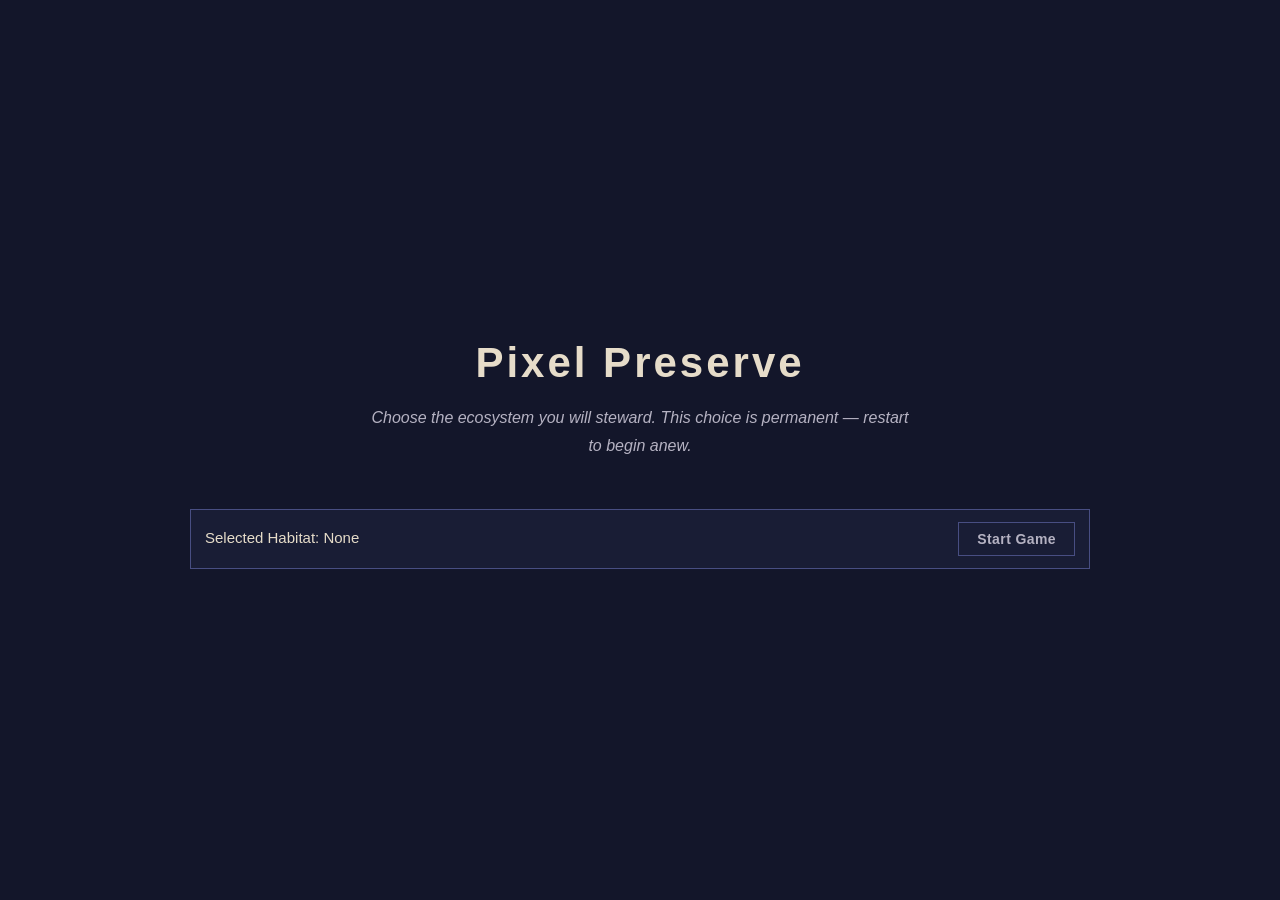
<file: index.html>
<!DOCTYPE html>
<html lang="en">
<head>
  <meta charset="UTF-8" />
  <meta name="viewport" content="width=device-width, initial-scale=1.0" />
  <title>Pixel Preserve</title>
  <link rel="preconnect" href="https://fonts.googleapis.com">
  <link rel="preconnect" href="https://fonts.gstatic.com" crossorigin>
  <link href="https://fonts.googleapis.com/css2?family=EB+Garamond:ital,wght@0,400;0,600;0,700;1,400&display=swap" rel="stylesheet">
  <link rel="stylesheet" href="style.css" />
</head>
<body>

<!-- ── Habitat Selection Screen (shown first) ─────────────── -->
<div id="habitat-select-screen">
  <div id="habitat-select-box">
    <div id="select-title">Pixel Preserve</div>
    <p id="select-subtitle">Choose the ecosystem you will steward. This choice is permanent — restart to begin anew.</p>
    <div id="habitat-select-grid"></div>
    <div id="habitat-start-panel">
      <span id="selected-habitat-label">Selected Habitat: None</span>
      <button id="start-game-btn" disabled>Start Game</button>
    </div>
  </div>
</div>

<!-- ── Main Game (hidden until habitat chosen) ───────────── -->
<div id="app">

  <!-- Top stat bar -->
  <div id="topbar">
    <div class="stat-block">
      <span class="stat-label">Year</span>
      <span class="stat-value blue" id="ui-year">0.0</span>
    </div>
    <div class="stat-block">
      <span class="stat-label">Biomass</span>
      <span class="stat-value gold" id="ui-biomass">0</span>
    </div>
    <div class="stat-block">
      <span class="stat-label">Biodiversity</span>
      <span class="stat-value green" id="ui-biodiversity">0</span>
    </div>
    <div class="stat-block">
      <span class="stat-label">Stability</span>
      <span class="stat-value" id="ui-stability">100%</span>
    </div>
    <div class="stat-block">
      <span class="stat-label">Animals</span>
      <span class="stat-value" id="ui-animals">0</span>
    </div>
    <div class="stat-block">
      <span class="stat-label">Next Disaster</span>
      <span class="stat-value warn" id="ui-disaster">—</span>
    </div>
    <div id="title-badge">Pixel Preserve</div>
    <button id="restart-btn" title="Restart game">↺ Restart</button>
  </div>

  <!-- Main content -->
  <div id="main">

    <!-- Left: habitat canvas -->
    <canvas id="gameCanvas"></canvas>

    <!-- Right: dashboard -->
    <div id="dashboard">

      <div id="tab-bar">
        <button class="active" data-tab="map">Map</button>
        <button data-tab="skills">Skills</button>
        <button data-tab="divine">Divine Hand</button>
        <button data-tab="log">Log</button>
      </div>

      <!-- MAP tab -->
      <div id="tab-map" class="tab-content visible">
        <div class="section-header">Current Habitat</div>
        <div id="habitat-info-panel"></div>
        <div class="section-header" style="margin-top:16px;">Live Statistics</div>
        <div id="habitat-stats-panel" class="habitat-stats">Loading…</div>
      </div>

      <!-- SKILLS tab -->
      <div id="tab-skills" class="tab-content">
        <div class="section-header">Skill Tree</div>
        <div id="skill-tree-container"></div>
        <div class="section-header" style="margin-top:12px;">Ability</div>
        <div id="ability-container"></div>
      </div>

      <!-- DIVINE HAND tab -->
      <div id="tab-divine" class="tab-content">
        <div class="section-header">Divine Interventions</div>
        <p class="divine-intro">Shape your ecosystem through divine power. Each intervention costs Biomass and endures permanently.</p>
        <div id="divine-list"></div>
        <div id="placing-indicator" style="display:none">
          <span id="placing-label">Click canvas to place</span>
          <button id="placing-cancel">Cancel</button>
        </div>
      </div>

      <!-- LOG tab -->
      <div id="tab-log" class="tab-content">
        <div class="section-header">Event Log</div>
        <div id="log-container"></div>
      </div>

    </div><!-- /dashboard -->
  </div><!-- /main -->
</div><!-- /app -->

<!-- Disaster flash overlay -->
<div id="disaster-overlay"></div>

<!-- Offline progress modal -->
<div id="offline-modal">
  <div class="modal-box">
    <h2>Welcome Back</h2>
    <p id="offline-msg">Your ecosystem continued in your absence.</p>
    <div class="biomass-gained" id="offline-biomass">+0 Biomass</div>
    <br/>
    <button class="modal-btn" id="offline-ok">Continue</button>
  </div>
</div>

<script src="game.js"></script>
</body>
</html>
</file>
<file: style.css>
/* ─────────────────────────────────────────────────────────────
   Pixel Preserve — style.css
   Calm simulation palette, EB Garamond serif font
───────────────────────────────────────────────────────────── */

*, *::before, *::after { box-sizing: border-box; margin: 0; padding: 0; }

:root {
  --bg:          #13162a;
  --bg2:         #191d35;
  --bg3:         #1f243f;
  --border:      #303660;
  --border2:     #484e82;
  --text:        #e6dcc9;
  --text-muted:  #b5b2c2;
  --accent:      #6d9e72;
  --accent-dim:  #4a7050;
  --blue:        #7ca8c2;
  --gold:        #c8a050;
  --warn:        #b86a50;
  --purple:      #8878b2;
  --red:         #c06055;
}

html, body {
  height: 100%;
  background: var(--bg);
  color: var(--text);
  font-family: 'Trebuchet MS', 'Segoe UI', Tahoma, Arial, sans-serif;
  font-size: 16px;
  line-height: 1.5;
  overflow: hidden;
}

/* ── Habitat Selection Screen ───────────────────────────── */
#habitat-select-screen {
  position: fixed;
  inset: 0;
  background: var(--bg);
  z-index: 200;
  display: flex;
  align-items: center;
  justify-content: center;
  overflow-y: auto;
  padding: 24px;
}

#habitat-select-screen.hidden { display: none; }

#habitat-select-box {
  max-width: 900px;
  width: 100%;
  text-align: center;
}

#select-title {
  font-size: 42px;
  font-weight: 600;
  color: var(--text);
  letter-spacing: 3px;
  margin-bottom: 10px;
}

#select-subtitle {
  font-size: 16px;
  color: var(--text-muted);
  font-style: italic;
  margin-bottom: 32px;
  max-width: 540px;
  margin-left: auto;
  margin-right: auto;
  line-height: 1.7;
}

#habitat-select-grid {
  display: grid;
  grid-template-columns: repeat(3, 1fr);
  gap: 16px;
  margin-bottom: 18px;
}

.habitat-card {
  background: var(--bg2);
  border: 2px solid var(--border);
  border-radius: 2px;
  padding: 18px 14px;
  cursor: pointer;
  text-align: left;
  transition: border-color 0.2s, background 0.2s;
}

.habitat-card:hover {
  border-color: var(--border2);
  background: var(--bg3);
}

.habitat-card.selected {
  border-color: var(--accent);
  box-shadow: 0 0 0 1px var(--accent) inset;
}

#habitat-start-panel {
  display: flex;
  align-items: center;
  justify-content: space-between;
  gap: 12px;
  padding: 12px 14px;
  background: var(--bg2);
  border: 1px solid var(--border2);
}

#selected-habitat-label {
  font-size: 15px;
  color: var(--text);
}

#start-game-btn {
  padding: 8px 18px;
  border: 1px solid var(--accent);
  background: transparent;
  color: var(--accent);
  font-family: inherit;
  font-size: 14px;
  font-weight: 600;
  letter-spacing: 0.4px;
  cursor: pointer;
}

#start-game-btn:hover:not(:disabled) {
  background: var(--accent);
  color: var(--bg);
}

#start-game-btn:disabled {
  border-color: var(--border2);
  color: var(--text-muted);
  cursor: not-allowed;
}

.habitat-card-preview {
  width: 100%;
  height: 60px;
  margin-bottom: 12px;
  image-rendering: pixelated;
  border: 1px solid var(--border);
}

.habitat-card-name {
  font-size: 20px;
  font-weight: 600;
  color: var(--text);
  margin-bottom: 4px;
}

.habitat-card-desc {
  font-size: 13px;
  color: var(--text-muted);
  font-style: italic;
  margin-bottom: 8px;
  line-height: 1.6;
}

.habitat-card-species {
  font-size: 12px;
  color: var(--accent-dim);
  margin-bottom: 10px;
}

.habitat-card-difficulty {
  font-size: 12px;
  letter-spacing: 1px;
}

.diff-easy   { color: var(--accent); }
.diff-medium { color: var(--gold); }
.diff-hard   { color: var(--warn); }

/* ── App layout ───────────────────────────────────────────── */
#app {
  display: flex;
  flex-direction: column;
  height: 100vh;
}

#app.hidden { display: none; }

/* ── Top bar ──────────────────────────────────────────────── */
#topbar {
  display: flex;
  align-items: center;
  height: 42px;
  background: var(--bg3);
  border-bottom: 2px solid var(--border);
  padding: 0 10px;
  flex-shrink: 0;
  user-select: none;
  gap: 0;
}

.stat-block {
  display: flex;
  align-items: center;
  gap: 6px;
  padding: 0 14px;
  border-right: 1px solid var(--border);
  height: 100%;
  font-size: 13px;
}

.stat-block:first-child { border-left: 1px solid var(--border); }

.stat-label { color: var(--text-muted); font-style: italic; }
.stat-value { font-weight: 600; color: var(--text); min-width: 44px; font-size: 15px; }
.stat-value.blue   { color: var(--blue); }
.stat-value.gold   { color: var(--gold); }
.stat-value.green  { color: var(--accent); }
.stat-value.warn   { color: var(--warn); }
.stat-value.red    { color: var(--red); }

#title-badge {
  margin-left: auto;
  padding: 0 14px;
  color: var(--text-muted);
  font-size: 13px;
  font-style: italic;
  letter-spacing: 1px;
}

#restart-btn {
  margin-left: 8px;
  padding: 4px 14px;
  background: transparent;
  border: 1px solid var(--border2);
  color: var(--text-muted);
  cursor: pointer;
  font-family: inherit;
  font-size: 13px;
  transition: border-color 0.15s, color 0.15s;
}

#restart-btn:hover { border-color: var(--warn); color: var(--warn); }

/* ── Main layout ──────────────────────────────────────────── */
#main {
  display: flex;
  flex: 1;
  overflow: hidden;
}

/* ── Canvas ───────────────────────────────────────────────── */
#gameCanvas {
  display: block;
  flex: 1;
  height: 100%;
  image-rendering: pixelated;
  image-rendering: crisp-edges;
  min-width: 0;
  cursor: crosshair;
}

#gameCanvas.placing { cursor: cell; }

/* ── Dashboard ────────────────────────────────────────────── */
#dashboard {
  width: 30%;
  min-width: 260px;
  background: var(--bg2);
  border-left: 2px solid var(--border);
  display: flex;
  flex-direction: column;
  overflow: hidden;
  transition: width 0.25s ease;
}

#main.skills-open #dashboard { width: 46%; }

/* ── Tab bar ──────────────────────────────────────────────── */
#tab-bar {
  display: flex;
  flex-shrink: 0;
  border-bottom: 2px solid var(--border);
}

#tab-bar button {
  flex: 1;
  padding: 10px 4px;
  background: var(--bg3);
  border: none;
  border-right: 1px solid var(--border);
  color: var(--text-muted);
  cursor: pointer;
  font-family: inherit;
  font-size: 13px;
  transition: color 0.15s, background 0.15s;
}

#tab-bar button:last-child { border-right: none; }
#tab-bar button:hover { color: var(--text); background: var(--bg2); }
#tab-bar button.active {
  color: var(--text);
  background: var(--bg2);
  border-bottom: 2px solid var(--accent);
  margin-bottom: -2px;
  font-weight: 600;
}

/* ── Tab panels ───────────────────────────────────────────── */
.tab-content {
  display: none;
  flex: 1;
  padding: 14px;
  overflow-y: auto;
  overflow-x: hidden;
}

.tab-content.visible { display: block; }

.tab-content::-webkit-scrollbar { width: 6px; }
.tab-content::-webkit-scrollbar-track { background: var(--bg2); }
.tab-content::-webkit-scrollbar-thumb { background: var(--border2); border-radius: 3px; }

/* ── Section headers ──────────────────────────────────────── */
.section-header {
  font-size: 11px;
  font-weight: 600;
  letter-spacing: 2px;
  text-transform: uppercase;
  color: var(--text-muted);
  margin-bottom: 10px;
  border-bottom: 1px solid var(--border);
  padding-bottom: 5px;
}

/* ── MAP tab ──────────────────────────────────────────────── */
#habitat-info-panel {
  padding: 10px;
  background: var(--bg3);
  border: 1px solid var(--border);
  margin-bottom: 4px;
}

#habitat-info-panel .info-name {
  font-size: 22px;
  font-weight: 600;
  color: var(--text);
  margin-bottom: 4px;
}

#habitat-info-panel .info-species {
  font-size: 14px;
  color: var(--accent-dim);
  font-style: italic;
}

.habitat-stats {
  padding: 12px;
  border: 1px solid var(--border);
  background: var(--bg3);
  line-height: 2.2;
}

.stat-row {
  display: flex;
  justify-content: space-between;
  align-items: baseline;
  border-bottom: 1px solid var(--border);
  padding: 2px 0;
  font-size: 15px;
}

.stat-row:last-child { border-bottom: none; }

.stat-row-label {
  color: var(--text-muted);
  font-style: italic;
  font-size: 13px;
}

.stat-row-val {
  font-weight: 600;
  font-size: 17px;
  color: var(--text);
}

.stat-row-val.blue   { color: var(--blue); }
.stat-row-val.gold   { color: var(--gold); }
.stat-row-val.green  { color: var(--accent); }
.stat-row-val.warn   { color: var(--warn); }
.stat-row-val.red    { color: var(--red); }

/* ── SKILLS tab ───────────────────────────────────────────── */
#skill-tree-container {
  display: flex;
  gap: 10px;
  align-items: flex-start;
}

.skill-branch {
  flex: 1;
  display: flex;
  flex-direction: column;
  align-items: stretch;
  min-width: 0;
}

.branch-header {
  text-align: center;
  font-size: 12px;
  font-weight: 600;
  padding: 6px 4px;
  margin-bottom: 8px;
  border-bottom: 2px solid var(--branch-color, var(--border2));
  color: var(--branch-color, var(--text));
  letter-spacing: 0.5px;
}

.skill-node {
  padding: 8px;
  border: 1px solid var(--border);
  background: var(--bg3);
  position: relative;
}

.skill-node.locked { opacity: 0.55; }
.skill-node.owned  { border-color: var(--accent-dim); }

.skill-node-name {
  font-size: 14px;
  font-weight: 600;
  color: var(--text);
  margin-bottom: 3px;
}

.skill-node-desc {
  font-size: 12px;
  color: var(--text-muted);
  font-style: italic;
  margin-bottom: 6px;
  line-height: 1.5;
}

.skill-node-footer {
  display: flex;
  align-items: center;
  justify-content: space-between;
  gap: 4px;
}

.skill-node-cost {
  font-size: 12px;
  color: var(--gold);
}

.skill-btn {
  padding: 3px 10px;
  background: transparent;
  border: 1px solid var(--accent);
  color: var(--accent);
  cursor: pointer;
  font-family: inherit;
  font-size: 12px;
  transition: background 0.15s;
  white-space: nowrap;
}

.skill-btn:hover:not(:disabled) { background: var(--accent); color: var(--bg); }
.skill-btn:disabled { border-color: var(--border2); color: var(--text-muted); cursor: not-allowed; }
.skill-btn.owned { border-color: var(--text-muted); color: var(--text-muted); cursor: default; }

.skill-connector {
  width: 2px;
  height: 14px;
  background: var(--border2);
  margin: 0 auto;
  flex-shrink: 0;
}

/* Ability card */
.ability-card {
  padding: 10px;
  border: 1px solid var(--purple);
  background: var(--bg3);
  margin-bottom: 4px;
}

.ability-card.locked { opacity: 0.5; border-color: var(--border); }

.ability-name {
  font-size: 16px;
  font-weight: 600;
  color: var(--purple);
  margin-bottom: 4px;
}

.ability-desc {
  font-size: 13px;
  color: var(--text-muted);
  font-style: italic;
  margin-bottom: 8px;
  line-height: 1.6;
}

.ability-footer {
  display: flex;
  align-items: center;
  justify-content: space-between;
}

.ability-cost { font-size: 13px; color: var(--gold); }

.ability-btn {
  padding: 4px 14px;
  background: transparent;
  border: 1px solid var(--purple);
  color: var(--purple);
  cursor: pointer;
  font-family: inherit;
  font-size: 13px;
  transition: background 0.15s;
}

.ability-btn:hover:not(:disabled) { background: var(--purple); color: var(--bg); }
.ability-btn:disabled { border-color: var(--border2); color: var(--text-muted); cursor: not-allowed; }

.cooldown-bar {
  height: 3px;
  margin-top: 8px;
  background: var(--border);
  border-radius: 1px;
  overflow: hidden;
}

.cooldown-fill {
  height: 100%;
  background: var(--purple);
  transition: width 0.5s linear;
}

/* ── DIVINE HAND tab ──────────────────────────────────────── */
.divine-intro {
  font-size: 14px;
  color: var(--text-muted);
  font-style: italic;
  margin-bottom: 14px;
  line-height: 1.7;
}

.divine-card {
  padding: 10px;
  margin-bottom: 10px;
  border: 1px solid var(--border);
  background: var(--bg3);
  cursor: grab;
}

.divine-card:active { cursor: grabbing; }

.divine-card-name {
  font-size: 17px;
  font-weight: 600;
  color: var(--text);
  margin-bottom: 4px;
}

.divine-card-desc {
  font-size: 13px;
  color: var(--text-muted);
  font-style: italic;
  margin-bottom: 8px;
  line-height: 1.6;
}

.divine-card-footer {
  display: flex;
  align-items: center;
  justify-content: space-between;
}

.divine-cost { font-size: 13px; color: var(--gold); }

.divine-btn {
  padding: 4px 14px;
  background: transparent;
  border: 1px solid var(--blue);
  color: var(--blue);
  cursor: pointer;
  font-family: inherit;
  font-size: 13px;
  transition: background 0.15s;
}

.divine-btn:hover:not(:disabled) { background: var(--blue); color: var(--bg); }
.divine-btn:disabled { border-color: var(--border2); color: var(--text-muted); cursor: not-allowed; }
.divine-btn.placed { border-color: var(--accent-dim); color: var(--accent-dim); }

#placing-indicator {
  margin-top: 12px;
  padding: 10px;
  background: var(--bg3);
  border: 1px solid var(--gold);
  display: flex;
  align-items: center;
  justify-content: space-between;
}

#placing-label {
  font-size: 14px;
  color: var(--gold);
  font-style: italic;
}

#placing-cancel {
  padding: 2px 10px;
  background: transparent;
  border: 1px solid var(--warn);
  color: var(--warn);
  cursor: pointer;
  font-family: inherit;
  font-size: 12px;
}

/* ── LOG tab ──────────────────────────────────────────────── */
#log-container {
  display: flex;
  flex-direction: column;
  gap: 4px;
}

.log-entry {
  font-size: 13px;
  color: var(--text-muted);
  padding: 4px 0;
  border-bottom: 1px solid var(--border);
  line-height: 1.6;
}

.log-entry .log-year { color: var(--blue); margin-right: 5px; font-weight: 600; }
.log-entry.log-disaster { color: var(--warn); }
.log-entry.log-birth    { color: var(--accent); }
.log-entry.log-info     { color: var(--gold); }

/* ── Disaster flash overlay ──────────────────────────────── */
#disaster-overlay {
  position: fixed;
  inset: 0;
  pointer-events: none;
  z-index: 10;
  opacity: 0;
  transition: opacity 0.3s;
  background: radial-gradient(ellipse at center, transparent 40%, rgba(180,60,30,0.18) 100%);
}

#disaster-overlay.flash { opacity: 1; }

/* ── Offline modal ────────────────────────────────────────── */
#offline-modal {
  display: none;
  position: fixed;
  inset: 0;
  background: rgba(0,0,0,0.65);
  z-index: 100;
  align-items: center;
  justify-content: center;
}

#offline-modal.visible { display: flex; }

.modal-box {
  background: var(--bg2);
  border: 2px solid var(--border2);
  padding: 28px 36px;
  max-width: 380px;
  text-align: center;
}

.modal-box h2 {
  font-size: 26px;
  font-weight: 600;
  letter-spacing: 1px;
  color: var(--text);
  margin-bottom: 12px;
}

.modal-box p {
  font-size: 15px;
  color: var(--text-muted);
  font-style: italic;
  margin-bottom: 16px;
  line-height: 1.8;
}

.modal-box .biomass-gained {
  font-size: 28px;
  color: var(--gold);
  font-weight: 600;
  margin: 8px 0;
}

.modal-btn {
  padding: 10px 28px;
  background: var(--accent);
  border: none;
  color: var(--bg);
  font-family: inherit;
  font-size: 15px;
  font-weight: 600;
  letter-spacing: 1px;
  cursor: pointer;
  transition: background 0.15s;
}

.modal-btn:hover { background: var(--accent-dim); }
</file>
